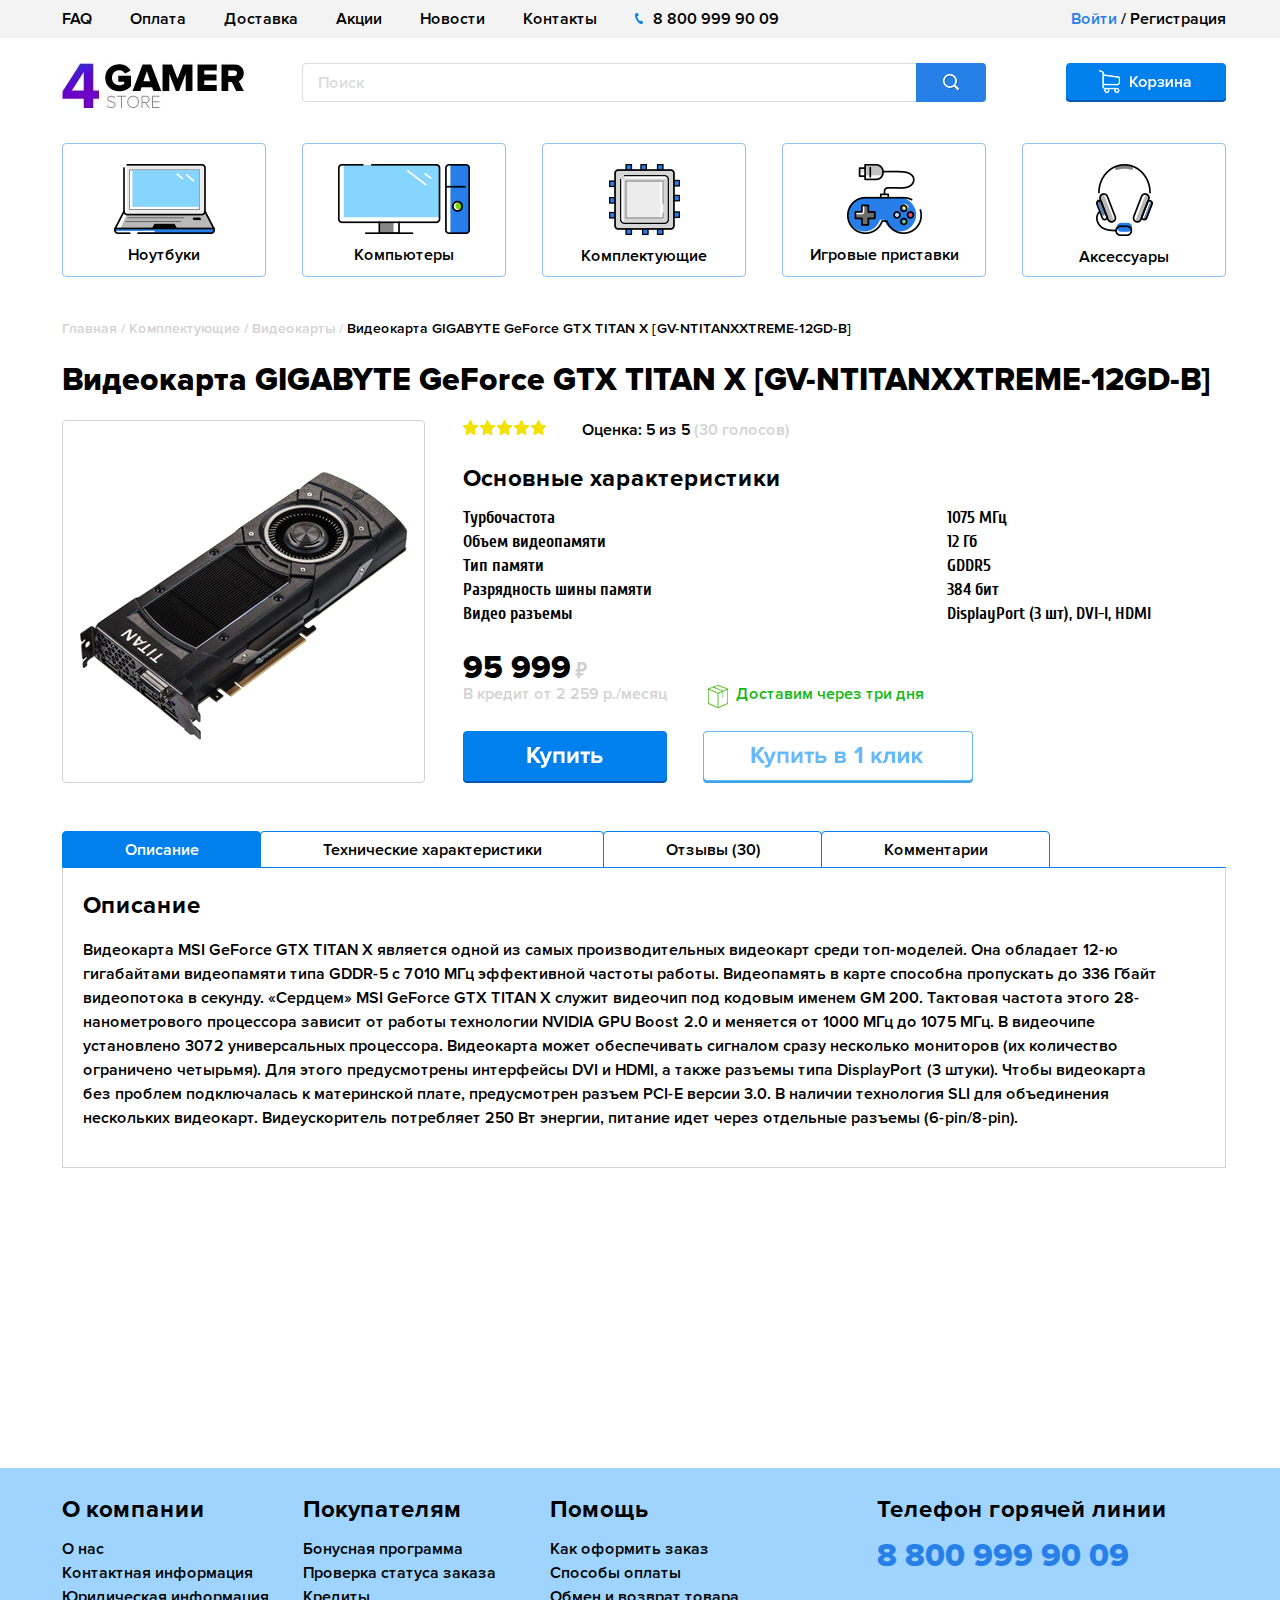
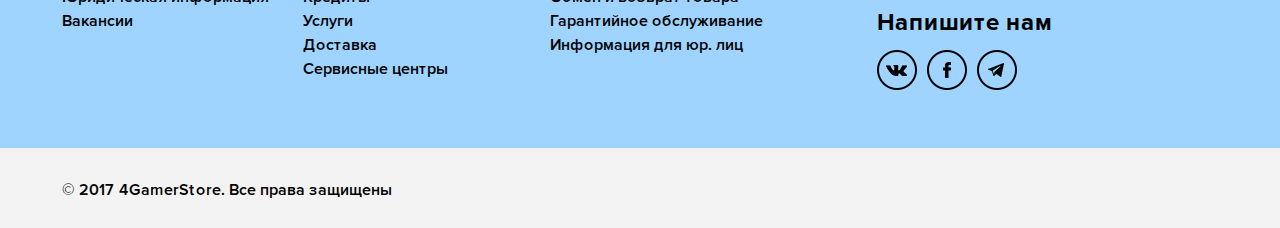
<file: card.html>
<!doctype html>
<html>
  	<head>
    	<meta charset="utf-8">
	    <title>4GamerStore</title>
	    <link rel="stylesheet" href="css/style.css">
		<link rel="stylesheet" href="css/card_style.css">
	    <link rel="stylesheet" href="css/fonts.css">
 	</head>
  	<body>
  		<nav class="clearfix">
		  	<div class="wrapper">
		  		<ul class="left">
	  				<li><a href="#">FAQ</a></li>
	  				<li><a href="#">Оплата</a></li>
	  				<li><a href="#">Доставка</a></li>
	  				<li><a href="#">Акции</a></li>
	  				<li><a href="#">Новости</a></li>
	  				<li><a href="contacts.html">Контакты</a></li>
	  				<li><img src="images/call_icon.png" class="call_icon">8 800 999 90 09</li>
	  			</ul>
			  	<ul class="right">
					<li><span class="login"><a href="#">Войти</a></span> / <a href="#">Регистрация</a></li>
				</ul>
			</div>	
		</nav>
	  	<header>
	  		<div class="wrapper">
				<div class="logo">
	  				<a href="index.html"><img src="images/logo.jpg"></a>
	  			</div>
	  			<div class="search">
	  				<input type="search" placeholder="Поиск">
	  				<button type="submit"></button>
	  			</div>
	  			<div class="basket">
	  				<a href="basket.html"></a>
	  			</div>
	  		</div>
		</header>
		<main>
			<div class="wrapper">
				<div class="catalog clearfix">
					<a href="catalog.html">
						<div class="cat_item">
							<img src="images/notebook_icon.png">
							<p>Ноутбуки</p>
						</div>
					</a>
					<a href="catalog.html">
						<div class="cat_item">
							<img src="images/pc_icon.png">
							<p>Компьютеры</p>
						</div>
					</a>
					<a href="catalog.html">
						<div class="cat_item">
							<img src="images/cp_icon.png">
							<p>Комплектующие</p>
						</div>
					</a>
					<a href="catalog.html">
						<div class="cat_item">
							<img src="images/joystic_icon.png">
							<p>Игровые приставки</p>
						</div>
					</a>
					<a href="catalog.html">
						<div class="cat_item">
							<img src="images/accessories_icon.png">
							<p>Аксессуары</p>
						</div>
					</a>
				</div>
				<ul class="crumbs">
					<li><a href="index.html">Главная /</a></li>
					<li><a href="catalog.html">Комплектующие /</a></li>
					<li><a href="list.html">Видеокарты /</a></li>
					<li>Видеокарта GIGABYTE GeForce GTX TITAN X [GV-NTITANXXTREME-12GD-B]</li>
				</ul>
				<div class="top">
					<h1>Видеокарта GIGABYTE GeForce GTX TITAN X [GV-NTITANXXTREME-12GD-B]</h1>
					<div class="left_col">
						<a href="images/titan.png"><img src="images/titan.png"></a>
					</div>
					<div class="right_col">
						<div class="score clearfix">
							<div class="rating">
								<div class="fill_rating">								
								</div>
							</div>
							<div class="mater">	
								<p>Оценка: 5 из 5 <span class="voices"> (30 голосов)</span></p>
							</div>
						</div>
						<div class="main_char clearfix">
							<h2>Основные характеристики</h2>
							<div class="set">
								<ul>
									<li>Турбочастота</li>
									<li>Объем видеопамяти</li>
									<li>Тип памяти</li>
									<li>Разрядность шины памяти</li>
									<li>Видео разъемы</li>
								</ul>
							</div>
							<div class="set_value">
								<ul>
									<li>1075 МГц</li>
									<li>12 Гб</li>
									<li>GDDR5</li>
									<li>384 бит</li>
									<li>DisplayPort (3 шт), DVI-I, HDMI</li>
								</ul>
							</div>
						</div>
						<div class="order_space clearfix">
							<div class="price">
								<div class="dur_value">
									<h1>95 999</h1>
								</div>
								<div class="dur_currency">								
								</div>
							</div>
							<div class="credit">
									<p>В кредит от 2 259 р./месяц</p>
							</div>
							<div class="ship">
								<div class="box">
									<img src="images/box.png">
								</div>
								<span class="green_text">Доставим через три дня</span>
							</div>
						</div>
						<a class="buy_button" href="#"><img src="images/card_buy_button.png"></a>
						<a class="one_click" href="#"><img src="images/buy1click_button.png"></a>
					</div>
				</div>
				<div class="tabs">
					<ul>
						<li>
							<input type="radio" name="tabs-0" checked="checked" id="tabs-0-0" />
							<label for="tabs-0-0">Описание</label>
							<div>
								<h2>Описание</h2>
								<p>Видеокарта MSI GeForce GTX TITAN X является одной из самых производительных видеокарт среди топ-моделей. Она обладает 12-ю гигабайтами видеопамяти типа GDDR-5 с 7010 МГц эффективной частоты работы. Видеопамять в карте способна пропускать до 336 Гбайт видеопотока в секунду. «Сердцем» MSI GeForce GTX TITAN X служит видеочип под кодовым именем GM 200. Тактовая частота этого 28-нанометрового процессора зависит от работы технологии NVIDIA GPU Boost 2.0 и меняется от 1000 МГц до 1075 МГц. В видеочипе установлено 3072 универсальных процессора. Видеокарта может обеспечивать сигналом сразу несколько мониторов (их количество ограничено четырьмя). Для этого предусмотрены интерфейсы DVI и HDMI, а также разъемы типа DisplayPort (3 штуки). Чтобы видеокарта без проблем подключалась к материнской плате, предусмотрен разъем PCI-E версии 3.0. В наличии технология SLI для объединения нескольких видеокарт. Видеускоритель потребляет 250 Вт энергии, питание идет через отдельные разъемы (6-pin/8-pin).
								</p>
							</div>
						</li>
						<li>
							<input type="radio" name="tabs-0" id="tabs-0-1" />
							<label for="tabs-0-1">Технические характеристики</label>
							<div>
								<table>
									<tr>
										<th colspan="2">Общие параметры</th>
									</tr>	
										<tr>
											<td>Тип</td>
											<td>видеокарта</td>
										</tr>
										<tr>
											<td>Модель</td>
											<td>GIGABYTE GeForce GTX TITAN X</td>
										</tr>
										<tr>
											<td>Партнам</td>
											<td>[GV-NTITANXXTREME-12GD-B]</td>
										</tr>
										<tr>
											<td>Цвет</td>
											<td>черный</td>
										</tr>
									<tr>
										<th colspan="2">Основные параметры</th>
									</tr>
										<tr>
											<td>Производитель графического процессора</td>
											<td>NVIDIA</td>
										</tr>
										<tr>
											<td>Линейка графических процессоров</td>
											<td>GeForce</td>
										</tr>
										<tr>
											<td>Графический процессор</td>
											<td>GeForce GTX TITAN X</td>
										</tr>
										<tr>
											<td>Поддержка стандартов</td>
											<td>DirectX 12, OpenGL 4.5</td>
										</tr>
									<tr>
										<th colspan="2">Спецификации видеопроцессора</th>
									</tr>
										<tr>
											<td>Количество видеочипов</td>
											<td>1</td>
										</tr>
										<tr>
											<td>Технологический процесс</td>
											<td>28 нм</td>
										</tr>
										<tr>
											<td>Минимальная частота работы видеочипа</td>
											<td>1165 МГц</td>
										</tr>
										<tr>
											<td>Турбочастота</td>
											<td>1291 МГц</td>
										</tr>
										<tr>
											<td>Количество универсальных процессоров</td>
											<td>3072</td>
										</tr>
										<tr>
											<td>Число текстурных блоков</td>
											<td>192</td>
										</tr>
										<tr>
											<td>Число блоков растеризации</td>
											<td>96</td>
										</tr>
										<tr>
											<td>Версия шейдеров</td>
											<td>5.0</td>
										</tr>
									<tr>
										<th colspan="2">Спецификации видеопамяти</th>
									</tr>	
										<tr>
											<td>Объем видеопамяти</td>
											<td>12 ГБ</td>
										</tr>
										<tr>
											<td>Тип памяти</td>
											<td>GDDR5</td>
										</tr>
										<tr>
											<td>Эффективная частота памяти (МГц)</td>
											<td>7000 МГц</td>
										</tr>
										<tr>
											<td>Разрядность шины памяти</td>
											<td>384 бит</td>
										</tr>
										<tr>
											<td>Максимальная пропускная способность памяти</td>
											<td>336 Гбайт/сек</td>
										</tr>
										<th colspan="2">Подключение</th>
										<tr>
											<td>Интерфейс подключения</td>
											<td>PCI-E</td>
										</tr>
										<tr>
											<td>Версия PCI Express</td>
											<td>3.0</td>
										</tr>
										<tr>
											<td>Поддержка мультипроцессорной конфигурации</td>
											<td>SLI</td>
										</tr>
									<tr>
										<th colspan="2">Вывод изображения</th>
									</tr>	
										<tr>
											<td>Количество подключаемых одновременно мониторов</td>
											<td>4</td>
										</tr>
										<tr>
											<td>Видео разъемы</td>
											<td>DisplayPort (3 шт), DVI-I, HDMI</td>
										</tr>
										<tr>
											<td>Максимальное разрешение</td>
											<td>4096x2160</td>
										</tr>
									<tr>
										<th colspan="2">Питание</th>
									</tr>	
										<tr>
											<td>Необходимость дополнительного питания</td>
											<td>есть</td>
										</tr>
										<tr>
											<td>Разъемы дополнительного питания</td>
											<td>8-pin x2</td>
										</tr>
										<tr>
											<td>Максимальное энергопотребление</td>
											<td>250 В</td>
										</tr>
										<tr>
											<td>Рекомендуемый блок питания</td>
											<td>600 Вт</td>
										</tr>
								</table>
							</div>
						</li>
						<li>
							<input type="radio" name="tabs-0" id="tabs-0-2" />
							<label for="tabs-0-2">Отзывы (30)</label>
							<div>
								<h2>Отзывы</h2>
								<p>Если оценивать по производительности одиночного GPU, то альтернатив у GeForce GTX Titan X нет (GeForce GTX Titan X на 25-30% процентов быстрее GeForce GTX 980), но если Вы относитесь к приверженцам систем multi-GPU, то альтернативой можно назвать SLI из пары GTX 980 или Radeon R9 295X2. С другой стороны, именно вычислительной, математической работы в современных играх вдруг стало мало, а основная нагрузка идет за счет текстур высокого разрешения. По этой причине пострадали неплохие графические ускорители (GeForce GTX 970, GTX 980, Radeon R9 290X), которые могли бы обеспечить приемлемый уровень быстродействия в высоких разрешениях. Но тенденции таковы, что теперь все чаще необходим большой объем памяти. Вот вам и 2015 год, вместо продвинутых моделей получаем игры с тяжелыми текстурами и постобработкой.
								</p>
							</div>
						</li>
						<li>
							<input type="radio" name="tabs-0" id="tabs-0-3" />
							<label for="tabs-0-3">Комментарии</label>
							<div>
								<h2>Комментарии</h2>
								<p>Харощий видэокарта</p>
							</div>
						</li>
						<li>
							<input type="radio" name="tabs-0" id="tabs-0-4" disabled="disabled" />
							<label for="tabs-0-4" >Обзоры</label>
							<div>
								<h2>Обзоры</h2>
								<p></p>
							</div>
						</li>
					</ul>
				</div>
			</div>
		</main>
		<footer>
			<div class="blue_bottom">
				<div class="wrapper">
					<div class="about">	
						<h2>О компании</h2>
						<ul class="">
							<li><a href="contacts.html">О нас</a></li>
							<li><a href="#">Контактная информация</a></li>
							<li><a href="#">Юридическая информация</a></li>
							<li><a href="#">Вакансии</a></li>
						</ul>
					</div>	
					<div class="customer">	
						<h2>Покупателям</h2>
						<ul class="">
							<li><a href="#">Бонусная программа</a></li>
							<li><a href="#">Проверка статуса заказа</a></li>
							<li><a href="#">Кредиты</a></li>
							<li><a href="#">Услуги</a></li>
							<li><a href="#">Доставка</a></li>
							<li><a href="#">Сервисные центры</a></li>
						</ul>
					</div>
					<div class="help">
						<h2>Помощь</h2>
						<ul class="">
							<li><a href="#">Как оформить заказ</a></li>
							<li><a href="#">Способы оплаты</a></li>
							<li><a href="#">Обмен и возврат товара</a></li>
							<li><a href="#">Гарантийное обслуживание</a></li>
							<li><a href="#">Информация для юр. лиц</a></li>
						</ul>
					</div>
					<div class="connect">
						<div class="hot_line">
							<h2>Телефон горячей линии</h2>
							<p>8 800 999 90 09</p>
						</div>
						<div class="email">
							<h2>Напишите нам</h2>
							<div class="social">
								<a href="#"><img src="images/vk_icon.png"></a>
								<a href="#"><img src="images/fb_icon.png"></a>
								<a href="#"><img src="images/telegram_icon.png"></a>
							</div>
						</div>
					</div>
				</div>
			</div>
			<div class="grey_bottom">
				<div class="wrapper">
					<div class="rights">&copy; 2017 4GamerStore. Все права защищены
					</div>
				</div>
			</div>
		</footer>
	</body>
</html>
</file>
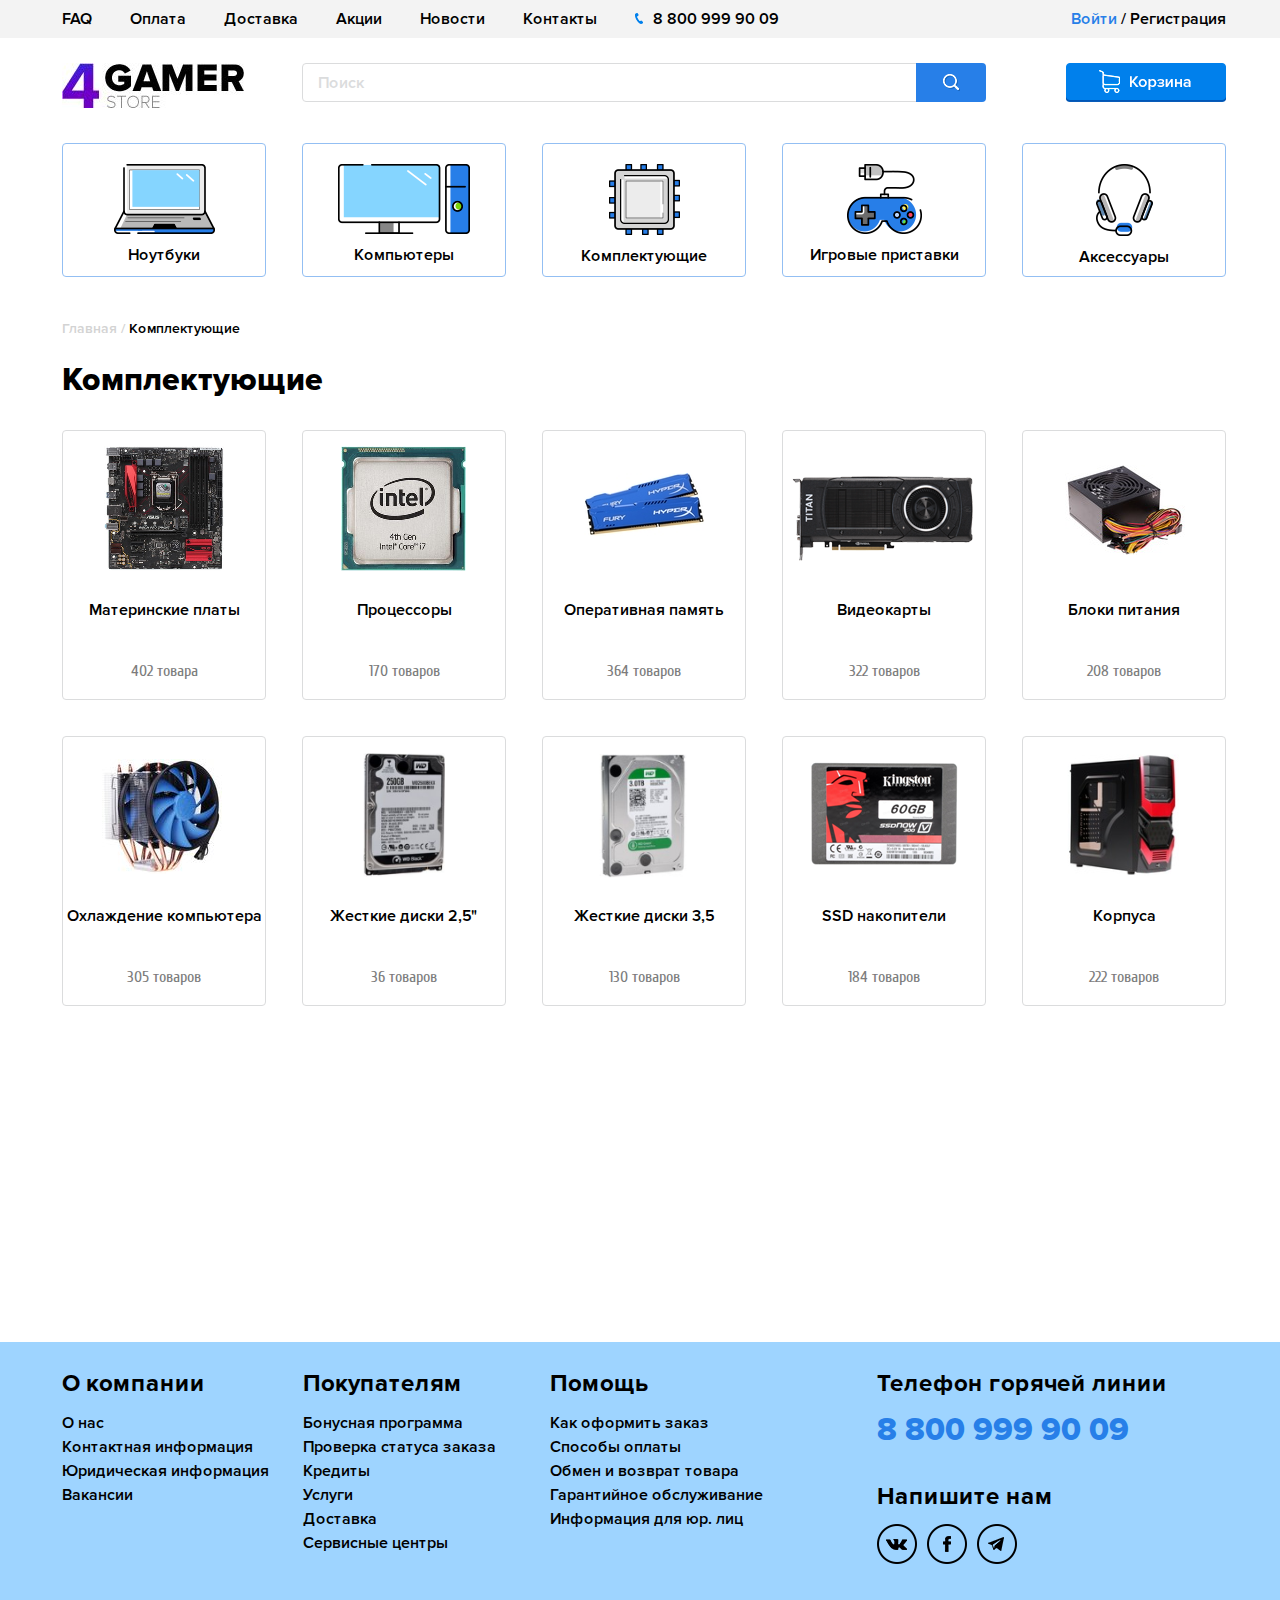
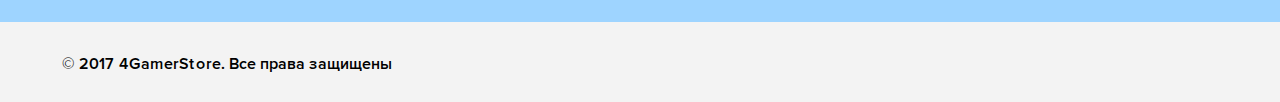
<file: catalog.html>
<!doctype html>
<html>
  	<head>
    	<meta charset="utf-8">
		<title>4GamerStore</title>
		<link rel="stylesheet" href="css/style.css">
		<link rel="stylesheet" href="css/catalog_style.css">
		<link rel="stylesheet" href="css/fonts.css">
 	</head>
  	<body>
		<nav class="clearfix">
		  	<div class="wrapper">
		  		<ul class="left">
	  				<li><a href="#">FAQ</a></li>
	  				<li><a href="#">Оплата</a></li>
	  				<li><a href="#">Доставка</a></li>
	  				<li><a href="#">Акции</a></li>
	  				<li><a href="#">Новости</a></li>
	  				<li><a href="contacts.html">Контакты</a></li>
	  				<li><img src="images/call_icon.png" class="call_icon">8 800 999 90 09</li>
	  			</ul>
			  	<ul class="right">
					<li><span class="login"><a href="#">Войти</a></span> / <a href="#">Регистрация</a></li>
				</ul>
			</div>	
		</nav>
	  	<header>
	  		<div class="wrapper">
				<div class="logo">
	  				<a href="index.html"><img src="images/logo.jpg"></a>
	  			</div>
	  			<div class="search">
	  				<input type="search" placeholder="Поиск">
	  				<button type="submit"></button>
	  			</div>
	  			<div class="basket">
	  				<a href="basket.html"></a>
	  			</div>
	  		</div>
		</header>
		<main>
			<div class="wrapper">
				<div class="catalog clearfix">
					<a href="catalog.html">
						<div class="cat_item">
							<img src="images/notebook_icon.png">
							<p>Ноутбуки</p>
						</div>
					</a>
					<a href="catalog.html">
						<div class="cat_item">
							<img src="images/pc_icon.png">
							<p>Компьютеры</p>
						</div>
					</a>
					<a href="catalog.html">
						<div class="cat_item">
							<img src="images/cp_icon.png">
							<p>Комплектующие</p>
						</div>
					</a>
					<a href="catalog.html">
						<div class="cat_item">
							<img src="images/joystic_icon.png">
							<p>Игровые приставки</p>
						</div>
					</a>
					<a href="catalog.html">
						<div class="cat_item">
							<img src="images/accessories_icon.png">
							<p>Аксессуары</p>
						</div>
					</a>
				</div>
				<ul class="crumbs">
					<li><a href="index.html">Главная /</a></li>
					<li> Комплектующие</li>
				</ul>
				<div class="types clearfix">
					<h1>Комплектующие</h1>
					<a href="list.html" class="type">
						<div class="product">
							<img src="images/motherboard.png">
						</div>
						<div class="name">
							<p>Материнские платы</p>
						</div>
						<div class="quantity">
							<p>402 товара</p>
						</div>
					</a>
					<a href="list.html" class="type">
						<div class="product">
							<img src="images/processor.png">
						</div>
						<div class="name">
							<p>Процессоры</p>
						</div>
						<div class="quantity">
							<p>170 товаров</p>
						</div>
					</a>
					<a href="list.html" class="type">
						<div class="product">
							<img src="images/dimm.png">
						</div>
						<div class="name">
							<p>Оперативная память</p>
						</div>
						<div class="quantity">
							<p>364 товаров</p>
						</div>
					</a>
					<a href="list.html" class="type">
						<div class="product">
							<img src="images/pic_5.png">
						</div>
						<div class="name">
							<p>Видеокарты</p>
						</div>
						<div class="quantity">
							<p>322 товаров</p>
						</div>
					</a>
					<a href="list.html" class="type">
						<div class="product">
							<img src="images/power.png">
						</div>
						<div class="name">
							<p>Блоки питания</p>
						</div>
						<div class="quantity">
							<p>208 товаров</p>
						</div>
					</a>
					<a href="list.html" class="type">
						<div class="product">
							<img src="images/cooler.png">
						</div>
						<div class="name">
							<p>Охлаждение компьютера</p>
						</div>
						<div class="quantity">
							<p>305 товаров</p>
						</div>
					</a>
					<a href="list.html" class="type">
						<div class="product">
							<img src="images/2.5.png">
						</div>
						<div class="name">
							<p>Жесткие диски 2,5"</p>
						</div>
						<div class="quantity">
							<p>36 товаров</p>
						</div>
					</a>
					<a href="list.html" class="type">
						<div class="product">
							<img src="images/3.5.png">
						</div>
						<div class="name">
							<p>Жесткие диски 3,5</p>
						</div>
						<div class="quantity">
							<p>130 товаров</p>
						</div>
					</a>
					<a href="list.html" class="type">
						<div class="product">
							<img src="images/ssd.png">
						</div>
						<div class="name">
							<p>SSD накопители</p>
						</div>
						<div class="quantity">
							<p>184 товаров</p>
						</div>
					</a>
					<a href="list.html" class="type">
						<div class="product">
							<img src="images/block.png">
						</div>
						<div class="name">
							<p>Корпуса</p>
						</div>
						<div class="quantity">
							<p>222 товаров</p>
						</div>
					</a>									
				</div>						
			</div>	
		</main>
		<footer>
			<div class="blue_bottom">
				<div class="wrapper">
					<div class="about">	
						<h2>О компании</h2>
						<ul class="">
							<li><a href="contacts.html">О нас</a></li>
							<li><a href="#">Контактная информация</a></li>
							<li><a href="#">Юридическая информация</a></li>
							<li><a href="#">Вакансии</a></li>
						</ul>
					</div>	
					<div class="customer">	
						<h2>Покупателям</h2>
						<ul class="">
							<li><a href="#">Бонусная программа</a></li>
							<li><a href="#">Проверка статуса заказа</a></li>
							<li><a href="#">Кредиты</a></li>
							<li><a href="#">Услуги</a></li>
							<li><a href="#">Доставка</a></li>
							<li><a href="#">Сервисные центры</a></li>
						</ul>
					</div>
					<div class="help">
						<h2>Помощь</h2>
						<ul class="">
							<li><a href="#">Как оформить заказ</a></li>
							<li><a href="#">Способы оплаты</a></li>
							<li><a href="#">Обмен и возврат товара</a></li>
							<li><a href="#">Гарантийное обслуживание</a></li>
							<li><a href="#">Информация для юр. лиц</a></li>
						</ul>
					</div>
					<div class="connect">
						<div class="hot_line">
							<h2>Телефон горячей линии</h2>
							<p>8 800 999 90 09</p>
						</div>
						<div class="email">
							<h2>Напишите нам</h2>
							<div class="social">
								<a href="#"><img src="images/vk_icon.png"></a>
								<a href="#"><img src="images/fb_icon.png"></a>
								<a href="#"><img src="images/telegram_icon.png"></a>
							</div>
						</div>
					</div>
				</div>
			</div>
			<div class="grey_bottom">
				<div class="wrapper">
					<div class="rights">&copy; 2017 4GamerStore. Все права защищены
					</div>
				</div>
			</div>
		</footer>
	</body>
</html>
</file>
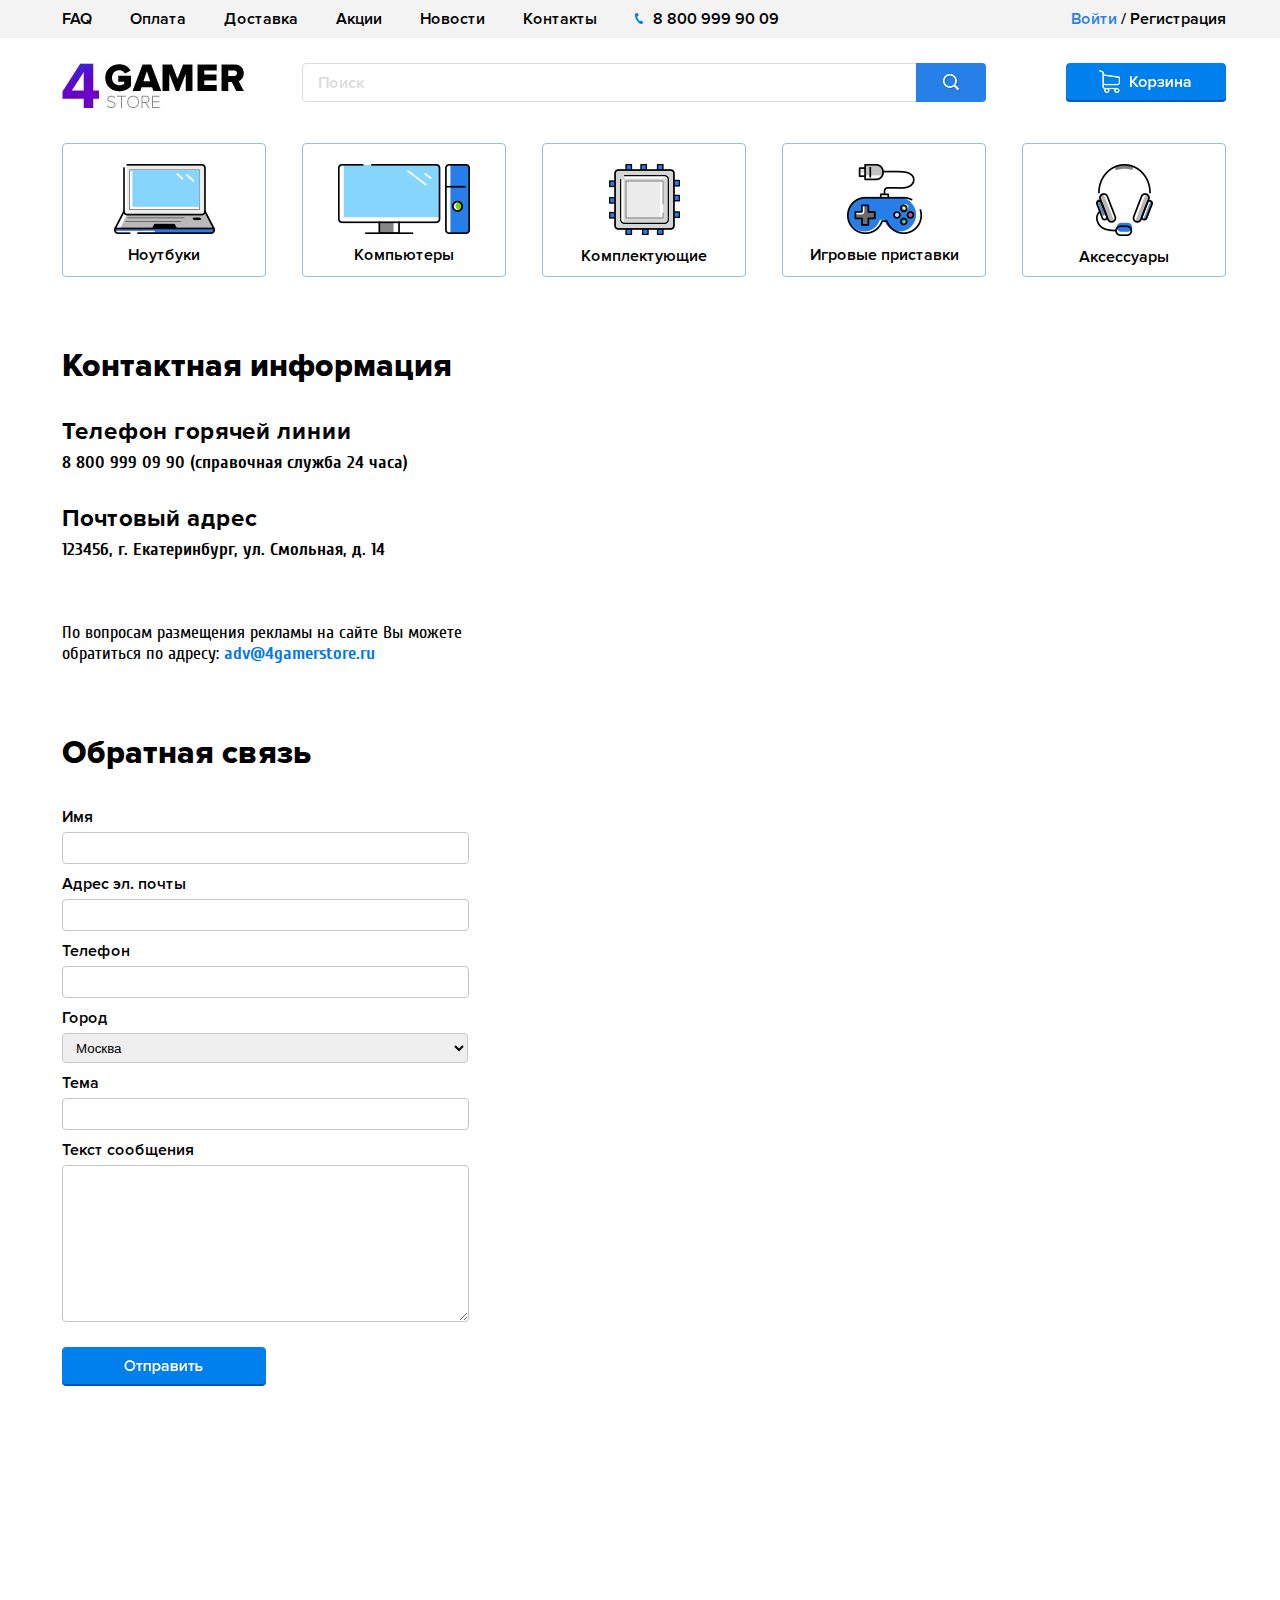
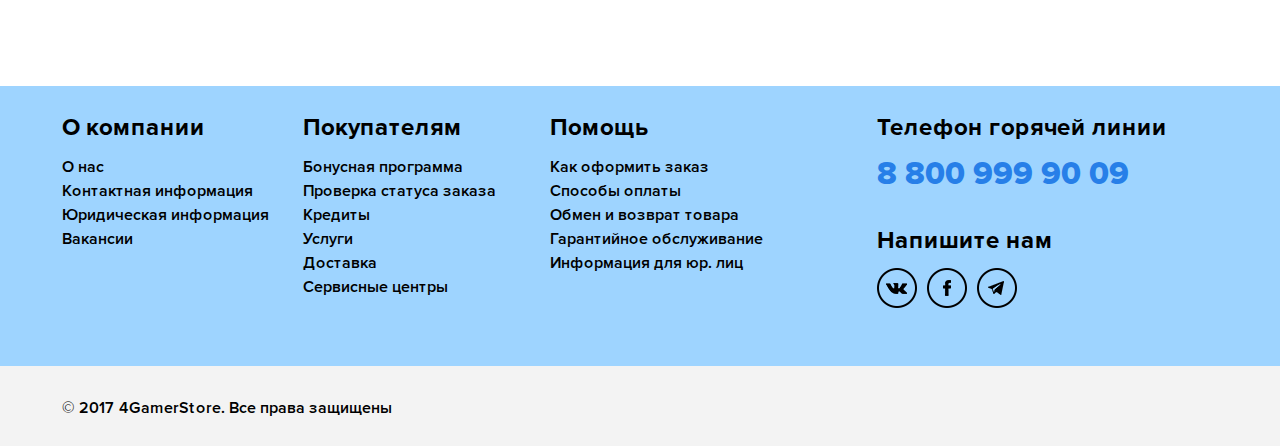
<file: contacts.html>
<!doctype html>
<html>
  	<head>
    	<meta charset="utf-8">
	    <title>4GamerStore</title>
	    <link rel="stylesheet" href="css/style.css">
		<link rel="stylesheet" href="css/contacts_style.css">
	    <link rel="stylesheet" href="css/fonts.css">
 	</head>
  	<body>
  		<nav class="clearfix">
		  	<div class="wrapper">
		  		<ul class="left">
	  				<li><a href="#">FAQ</a></li>
	  				<li><a href="#">Оплата</a></li>
	  				<li><a href="#">Доставка</a></li>
	  				<li><a href="#">Акции</a></li>
	  				<li><a href="#">Новости</a></li>
	  				<li><a href="#">Контакты</a></li>
	  				<li><img src="images/call_icon.png" class="call_icon">8 800 999 90 09</li>
	  			</ul>
			  	<ul class="right">
					<li><span class="login"><a href="#">Войти</a></span> / <a href="#">Регистрация</a></li>
				</ul>
			</div>	
		</nav>
	  	<header>
	  		<div class="wrapper">
				<div class="logo">
	  				<a href="index.html"><img src="images/logo.jpg"></a>
	  			</div>
	  			<div class="search">
	  				<input type="search" placeholder="Поиск">
	  				<button type="submit"></button>
	  			</div>
	  			<div class="basket">
	  				<a href="basket.html"></a>
	  			</div>
	  		</div>
		</header>
		<main>
			<div class="wrapper">
				<div class="catalog clearfix">
					<a href="catalog.html">
						<div class="cat_item">
							<img src="images/notebook_icon.png">
							<p>Ноутбуки</p>
						</div>
					</a>
					<a href="catalog.html">
						<div class="cat_item">
							<img src="images/pc_icon.png">
							<p>Компьютеры</p>
						</div>
					</a>
					<a href="catalog.html">
						<div class="cat_item">
							<img src="images/cp_icon.png">
							<p>Комплектующие</p>
						</div>
					</a>
					<a href="catalog.html">
						<div class="cat_item">
							<img src="images/joystic_icon.png">
							<p>Игровые приставки</p>
						</div>
					</a>
					<a href="catalog.html">
						<div class="cat_item">
							<img src="images/accessories_icon.png">
							<p>Аксессуары</p>
						</div>
					</a>
				</div>
				<div class="info clearfix">
					<h1>Контактная информация</h1>
					<div class="address">
						<div class="telephone">
							<h2>Телефон горячей линии</h2>
							<p>8 800 999 09 90 (справочная служба 24 часа)</p>
						</div>
						<div class="email">
							<h2>Почтовый адрес</h2>
							<p>123456, г. Екатеринбург, ул. Смольная, д. 14</p>
						</div>
						<div class="adv">
							<p>По вопросам размещения рекламы на сайте Вы можете<br>
							обратиться по адресу: <span>adv@4gamerstore.ru</span></p>
						</div>
					</div>
					<div class="map">
						<iframe src="https://api-maps.yandex.ru/frame/v1/-/CZhnZO6l" width="682" height="240" frameborder="0"></iframe>
					</div>
				</div>
				<div class="connect">
					<h1>Обратная связь</h1>
					<form action="" method="post" name="connect">
						<label for="name">Имя</label>
							<input type="text" id="name" name="name" required>
						<label for="email">Адрес эл. почты</label>
							<input type="text" id="email" name="email" required>
						<label for="phone">Телефон</label>
							<input type="text" id="phone">
						<label for="city">Город</label>
							<select id="city">
								<option>Москва</option>
								<option>Санкт-Петербур</option>
								<option>Казань</option>
								<option>Саратов</option>
								<option>Самара</option>
								<option>Краснодар></option>
								<option>Пермь</option>
								<option>Екатеринбург</option>
								<option>Челябинск</option>
								<option>Красноярск</option>
							</select>
						<label for="topic">Тема</label>
							<input type="text" id="topic">
						<label for="text">Текст сообщения</label>
							<textarea rows="10" id="text"></textarea>
						<input type="submit" id="value" value="">
					</form>
				</div>
			</div>	
		</main>
		<footer>
			<div class="blue_bottom">
				<div class="wrapper">
					<div class="about">	
						<h2>О компании</h2>
						<ul class="">
							<li><a href="#">О нас</a></li>
							<li><a href="#">Контактная информация</a></li>
							<li><a href="#">Юридическая информация</a></li>
							<li><a href="#">Вакансии</a></li>
						</ul>
					</div>	
					<div class="customer">	
						<h2>Покупателям</h2>
						<ul class="">
							<li><a href="#">Бонусная программа</a></li>
							<li><a href="#">Проверка статуса заказа</a></li>
							<li><a href="#">Кредиты</a></li>
							<li><a href="#">Услуги</a></li>
							<li><a href="#">Доставка</a></li>
							<li><a href="#">Сервисные центры</a></li>
						</ul>
					</div>
					<div class="help">
						<h2>Помощь</h2>
						<ul class="">
							<li><a href="#">Как оформить заказ</a></li>
							<li><a href="#">Способы оплаты</a></li>
							<li><a href="#">Обмен и возврат товара</a></li>
							<li><a href="#">Гарантийное обслуживание</a></li>
							<li><a href="#">Информация для юр. лиц</a></li>
						</ul>
					</div>
					<div class="connect">
						<div class="hot_line">
							<h2>Телефон горячей линии</h2>
							<p>8 800 999 90 09</p>
						</div>
						<div class="email">
							<h2>Напишите нам</h2>
							<div class="social">
								<a href="#"><img src="images/vk_icon.png"></a>
								<a href="#"><img src="images/fb_icon.png"></a>
								<a href="#"><img src="images/telegram_icon.png"></a>
							</div>
						</div>
					</div>
				</div>
			</div>
			<div class="grey_bottom">
				<div class="wrapper">
					<div class="rights">&copy; 2017 4GamerStore. Все права защищены
					</div>
				</div>
			</div>
		</footer>
	</body>
</html>
</file>
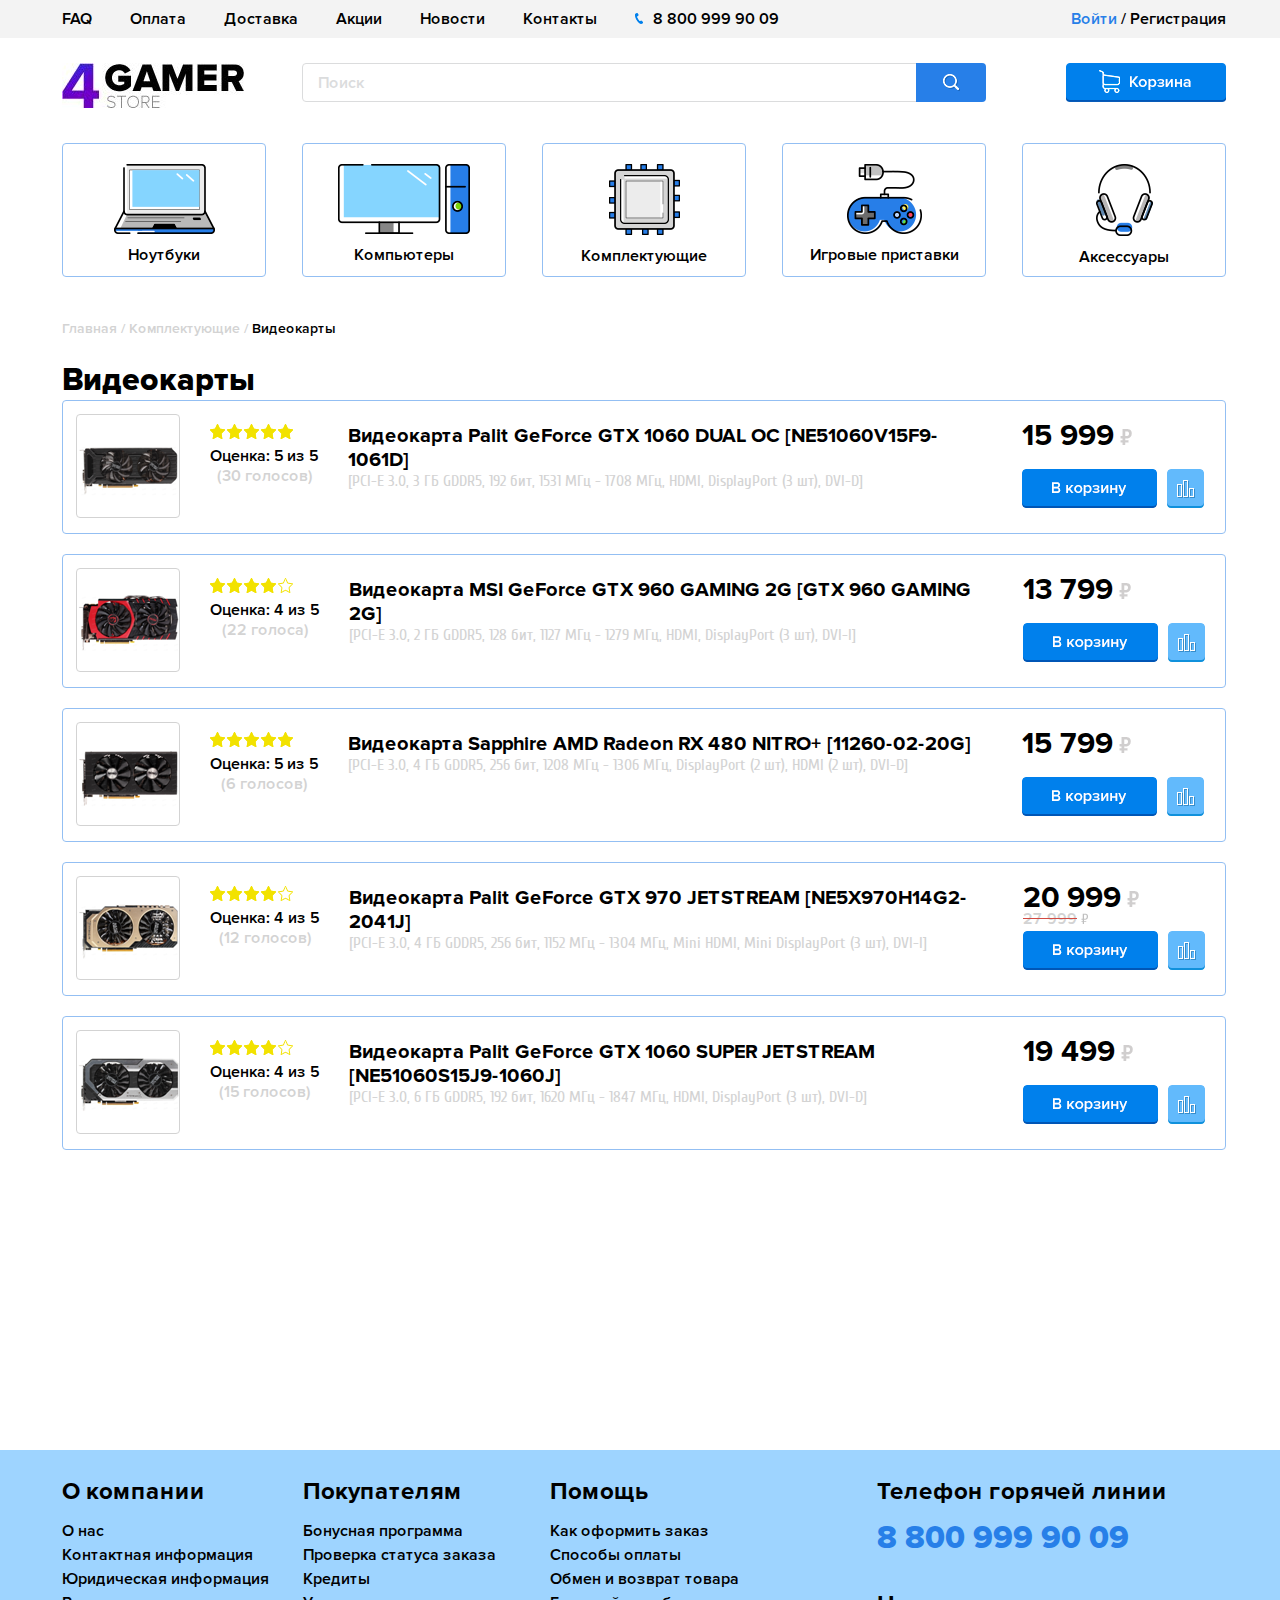
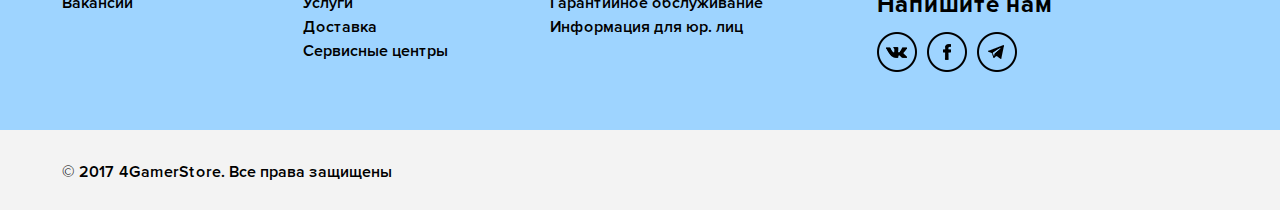
<file: list.html>
<!doctype html>
<html>
  	<head>
    	<meta charset="utf-8">
	    <title>4GamerStore</title>
	    <link rel="stylesheet" href="css/style.css">
		<link rel="stylesheet" href="css/list_style.css">
	    <link rel="stylesheet" href="css/fonts.css">
 	</head>
  	<body>
  		<nav class="clearfix">
		  	<div class="wrapper">
		  		<ul class="left">
	  				<li><a href="#">FAQ</a></li>
	  				<li><a href="#">Оплата</a></li>
	  				<li><a href="#">Доставка</a></li>
	  				<li><a href="#">Акции</a></li>
	  				<li><a href="#">Новости</a></li>
	  				<li><a href="contacts.html">Контакты</a></li>
	  				<li><img src="images/call_icon.png" class="call_icon">8 800 999 90 09</li>
	  			</ul>
			  	<ul class="right">
					<li><span class="login"><a href="#">Войти</a></span> / <a href="#">Регистрация</a></li>
				</ul>
			</div>	
		</nav>
	  	<header>
	  		<div class="wrapper">
				<div class="logo">
	  				<a href="index.html"><img src="images/logo.jpg"></a>
	  			</div>
	  			<div class="search">
	  				<input type="search" placeholder="Поиск">
	  				<button type="submit"></button>
	  			</div>
	  			<div class="basket">
	  				<a href="basket.html"></a>
	  			</div>
	  		</div>
		</header>
		<main>
			<div class="wrapper">
				<div class="catalog clearfix">
					<a href="catalog.html">
						<div class="cat_item">
							<img src="images/notebook_icon.png">
							<p>Ноутбуки</p>
						</div>
					</a>
					<a href="catalog.html">
						<div class="cat_item">
							<img src="images/pc_icon.png">
							<p>Компьютеры</p>
						</div>
					</a>
					<a href="catalog.html">
						<div class="cat_item">
							<img src="images/cp_icon.png">
							<p>Комплектующие</p>
						</div>
					</a>
					<a href="catalog.html">
						<div class="cat_item">
							<img src="images/joystic_icon.png">
							<p>Игровые приставки</p>
						</div>
					</a>
					<a href="catalog.html">
						<div class="cat_item">
							<img src="images/accessories_icon.png">
							<p>Аксессуары</p>
						</div>
					</a>
				</div>
				<ul class="crumbs">
					<li><a href="index.html">Главная /</a></li>
					<li><a href="catalog.html">Комплектующие /</a></li>
					<li>Видеокарты</li>
				</ul>
				<div class="list">
					<h1>Видеокарты</h1>
					<div class="product">
						<div class="image">
							<a href="card.html"><img src="images/gpu_0.png"></a>
						</div>
						<div class="info">
							<div class="score">
								<div class="rating">
									<div class="fill_rating">								
									</div>
								</div>
								<div class="mater">	
									<p>Оценка: 5 из 5</p>
									<span class="voices"> (30 голосов)</span>
								</div>
							</div>
							<div class="caption">
								<a href="card.html">Видеокарта Palit GeForce GTX 1060 DUAL OC [NE51060V15F9-1061D]</a>
								<p>[PCI-E 3.0, 3 ГБ GDDR5, 192 бит, 1531 МГц - 1708 МГц, HDMI, DisplayPort (3 шт), DVI-D]</p>
							</div>
							<div class="price_buttons">
								<div class="price">
									<div class="previous font_h3"></div>
									<div class="during font_h2">
										<div class="dur_value">15 999</div>
										<div class="dur_currency"></div>
									</div>
								</div>	
								<div class="buttons">
									<a href="#" class="in_basket"></a>
									<a href="#" class="compare"></a>
								</div>
							</div>
						</div>		
					</div>
					<div class="product">
						<div class="image">
							<a href="card.html"><img src="images/gpu_1.png"></a>
						</div>
						<div class="info">
							<div class="score">
								<div class="rating">
									<div class="fill_rating star_4">
									</div>
								</div>
								<div class="mater">	
									<p>Оценка: 4 из 5</p>
									<span class="voices"> (22 голоса)</span>
								</div>
							</div>
							<div class="caption">
								<a href="card.html">Видеокарта MSI GeForce GTX 960 GAMING 2G [GTX 960 GAMING 2G]</a>
								<p>[PCI-E 3.0, 2 ГБ GDDR5, 128 бит, 1127 МГц - 1279 МГц, HDMI, DisplayPort (3 шт), DVI-I]</p>
							</div>
							<div class="price_buttons">
								<div class="price">
									<div class="previous font_h3"></div>
									<div class="during font_h2">
										<div class="dur_value">13 799</div>
										<div class="dur_currency"></div>
									</div>
								</div>	
								<div class="buttons">
									<a href="#" class="in_basket"></a>
									<a href="#" class="compare"></a>
								</div>
							</div>
						</div>		
					</div>
					<div class="product">
						<div class="image">
							<a href="card.html"><img src="images/gpu_2.png"></a>
						</div>
						<div class="info">
							<div class="score">
								<div class="rating">
									<div class="fill_rating">								
									</div>
								</div>
								<div class="mater">	
									<p>Оценка: 5 из 5</p>
									<span class="voices"> (6 голосов)</span>
								</div>
							</div>
							<div class="caption">
								<a href="card.html">Видеокарта Sapphire AMD Radeon RX 480 NITRO+ [11260-02-20G]</a>
								<p>[PCI-E 3.0, 4 ГБ GDDR5, 256 бит, 1208 МГц - 1306 МГц, DisplayPort (2 шт), HDMI (2 шт), DVI-D]</p>
							</div>
							<div class="price_buttons">
								<div class="price">
									<div class="previous font_h3"></div>
									<div class="during font_h2">
										<div class="dur_value">15 799</div>
										<div class="dur_currency"></div>
									</div>
								</div>	
								<div class="buttons">
									<a href="#" class="in_basket"></a>
									<a href="#" class="compare"></a>
								</div>
							</div>
						</div>		
					</div>
					<div class="product">
						<div class="image">
							<a href="card.html"><img src="images/gpu_3.png"></a>
						</div>
						<div class="info">
							<div class="score">
								<div class="rating">
									<div class="fill_rating star_4">								
									</div>
								</div>
								<div class="mater">	
									<p>Оценка: 4 из 5</p>
									<span class="voices"> (12 голосов)</span>
								</div>
							</div>
							<div class="caption">
								<a href="card.html">Видеокарта Palit GeForce GTX 970 JETSTREAM [NE5X970H14G2-2041J]</a>
								<p>[PCI-E 3.0, 4 ГБ GDDR5, 256 бит, 1152 МГц - 1304 МГц, Mini HDMI, Mini DisplayPort (3 шт), DVI-I]</p>
							</div>
							<div class="price_buttons">
								<div class="price">
									<div class="during font_h2">
										<div class="dur_value">20 999</div>
										<div class="dur_currency"></div>
									</div>
									<div class="previous font_h3">
										<div class="prev_value">
											<div class="number">27 999</div>
										</div>
										<div class="prev_currency"></div>
									</div>
								</div>	
								<div class="buttons">
									<a href="#" class="in_basket"></a>
									<a href="#" class="compare"></a>
								</div>
							</div>
						</div>
					</div>		
					<div class="product">
						<div class="image">
							<a href="card.html"><img src="images/gpu_4.png"></a>
						</div>
						<div class="info">
							<div class="score">
								<div class="rating">
									<div class="fill_rating star_4">								
									</div>
								</div>
								<div class="mater">	
									<p>Оценка: 4 из 5</p>
									<span class="voices"> (15 голосов)</span>
								</div>
							</div>
							<div class="caption">
								<a href="card.html">Видеокарта Palit GeForce GTX 1060 SUPER JETSTREAM [NE51060S15J9-1060J]</a>
								<p>[PCI-E 3.0, 6 ГБ GDDR5, 192 бит, 1620 МГц - 1847 МГц, HDMI, DisplayPort (3 шт), DVI-D]</p>
							</div>
							<div class="price_buttons">
								<div class="price">
									<div class="previous font_h3"></div>
									<div class="during font_h2">
										<div class="dur_value">19 499</div>
										<div class="dur_currency"></div>
									</div>
								</div>	
								<div class="buttons">
									<a href="#" class="in_basket"></a>
									<a href="#" class="compare"></a>
								</div>
							</div>
						</div>		
					</div>																			
				</div>
			<div class="wrapper">	
		</main>
		<footer>
			<div class="blue_bottom">
				<div class="wrapper">
					<div class="about">	
						<h2>О компании</h2>
						<ul class="">
							<li><a href="contacts.html">О нас</a></li>
							<li><a href="#">Контактная информация</a></li>
							<li><a href="#">Юридическая информация</a></li>
							<li><a href="#">Вакансии</a></li>
						</ul>
					</div>	
					<div class="customer">	
						<h2>Покупателям</h2>
						<ul class="">
							<li><a href="#">Бонусная программа</a></li>
							<li><a href="#">Проверка статуса заказа</a></li>
							<li><a href="#">Кредиты</a></li>
							<li><a href="#">Услуги</a></li>
							<li><a href="#">Доставка</a></li>
							<li><a href="#">Сервисные центры</a></li>
						</ul>
					</div>
					<div class="help">
						<h2>Помощь</h2>
						<ul class="">
							<li><a href="#">Как оформить заказ</a></li>
							<li><a href="#">Способы оплаты</a></li>
							<li><a href="#">Обмен и возврат товара</a></li>
							<li><a href="#">Гарантийное обслуживание</a></li>
							<li><a href="#">Информация для юр. лиц</a></li>
						</ul>
					</div>
					<div class="connect">
						<div class="hot_line">
							<h2>Телефон горячей линии</h2>
							<p>8 800 999 90 09</p>
						</div>
						<div class="email">
							<h2>Напишите нам</h2>
							<div class="social">
								<a href="#"><img src="images/vk_icon.png"></a>
								<a href="#"><img src="images/fb_icon.png"></a>
								<a href="#"><img src="images/telegram_icon.png"></a>
							</div>
						</div>
					</div>
				</div>
			</div>
			<div class="grey_bottom">
				<div class="wrapper">
					<div class="rights">&copy; 2017 4GamerStore. Все права защищены
					</div>
				</div>
			</div>
		</footer>
	</body>
</html>
</file>
<file: css/style.css>
main {
	min-height: calc(100vh - 360px);
	margin-bottom: 300px; 
}	

* {
	margin: 0;
	padding: 0;
}

a {
	text-decoration: none;
	color: black;
}

li {
	list-style: none;
}

h1 {
	font-family: 'Proxima Extra';
	font-size: 32px;
}

h2, .font_h2 {
	font-family: 'Proxima Bold';
	font-size: 24px;
	line-height: 24px;
}

h3, .font_h3 {
	font-family: 'Proxima Nova Lt';
	font-size: 16px;
}

.clearfix:after {
	content: "";
	display: block;
	clear: both;
}

/* оформление */

nav {
	background-color: #f3f3f3;
	position: absolute;
	top: 0;
	left: 0;
	min-width: 100%;
	height: 38px;
	font-size: 16px;
	font-family: 'Proxima Nova Lt';
}

.wrapper {
	width: 1164px;
	margin: 0 auto;
	padding-left: 62px;
	padding-right: 62px;
}

.wrapper .left {
	float: left;
	line-height: 38px;
}

.left li {
	display: inline-block;
	margin-right: 34px;
}

.call_icon {
	margin-right: 10px;
}

.wrapper .right {
	float: right;
	line-height: 38px;
}


.login a{
	color: #277fe8;
}

/* форма поиска */

header {
	margin-top: 63px;
	height: 45px;
}

.logo, .search, .basket {
	float: left;
}

.logo {
	margin-right: 58px;
}

.search {
	width: 684px;
	position: relative;
	vertical-align: top;
}

.search input {
	height: 39px;
	padding: 0 10px 0 15px;
	border: 1px solid #dbdcdd;
	border-radius: 4px 0 0 4px;
	width: 615px;
	outline: none;
	font-family: 'Proxima Nova Lt';
	font-size: 16px;
}

.search input::-webkit-input-placeholder {
	color: #dbdcdd;
}

.search button {
	position: absolute; 
	top: 0px;
	right: 0px;
	width: 70px;
	height: 39px;
	border: none;
	background: #277fe8;
	border-radius: 0 4px 4px 0;
	cursor: pointer;
	background-image: url(../images/search_icon.png);
	background-repeat: no-repeat;
	background-position: center;
	outline: none;
}

.basket	{
	width: 160px;
	height: 39px;
	background-image: url(../images/button_normal.png);
	vertical-align: top;
	cursor: pointer;
	float: right;
}

.basket:hover {
	background-image: url(../images/button_hover.png);
}

.basket:active {
	background-image: url(../images/button_active.png);
}

/* категории */

main {
	margin-top: 35px;
}

.catalog a {
	display: block;
	width: 204px;
	height: 134px;
	margin-right: 36px;
	float: left;
	text-align: center;
	border: 1px solid #93bff3;
	border-radius: 4px;
	box-sizing: border-box;
}

.catalog a:nth-child(5) {
	margin: 0;
}

.cat_item img {
	margin: 20px 0 9px;
	display: inline-block;
}

.cat_item p {
	line-height: 16px;
	font-size: 16px;
	font-family: 'Proxima Nova Lt';
}

.catalog a:active {
	background-color: #cbe8fe;
}

.catalog a:hover {
	border-color: #277fe8;
}

/* банер */

.banner {
	margin-top: 40px;
	position: relative;
}

.banner_image:focus {
	outline: none;
}

.arrow_left, .arrow_right {
	background-repeat: no-repeat;
	height: 92px;
	width: 92px;
	position: absolute;
	top: 160px;
}

.arrow_left {
	background-image: url(../images/button_left.png);
	left: -46px;
}

.arrow_right {
	background-image: url(../images/button_right.png);
	right: -46px;
}

.arrows {
    display: block;
    width: 92px;
    height: 92px;
    border-radius: 100px;
 }

/* КАЧЕСТВО */

.quality {
	margin: 35px 0 100px;
}

.quality img {
	float: left;
	width: 109px;
	margin: 0 30px 10px 0;
 }

.garanty, .sale {
	float: left;
	width: 364px;
	margin-right: 36px;
}
.sale {
	margin-right: 0;
}

.text {
	margin-top: 20px;
	font-family: 'Cuprum';
	font-size: 18px;
	line-height: 24px; 
}

/* Гарантия */

.textik {
	margin-left: 139px;
}

.garanty p {
	width: 215px;
}

.garanty h2 {
	width: 200px;
}

/* Поддержка 24 часа */

.support {
	display: flex;
	width: 364px;
	margin-right: 36px;
	float: left;
}

.support h2 {
	width: 220px;
}

.support p {
	width: 215px;
	margin-top: 10px;
}

.support img {
	float: left;
	width: 109px;
    margin: auto 30px auto 0;
 }

/* Акции */

.promo div {
	border-radius: 4px;
	background-repeat: no-repeat;
	height: 343px;
}

.top_left {
	background-image: url(../images/promo_1.png);
	width: 764px;
	margin: 30px 36px 36px 0;
	float: left;
}
.top_left a{
	display: block;
	height: 343px;  
	width: 764px;
}

.top_right {
	background-image: url(../images/promo_2.png);
	margin: 30px 0 36px;
	width: 364px;
	float: right;
}
.top_right a{
	display: block;
	height: 343px;  
	width: 364px;
}

.bot_left {
	background-image: url(../images/promo_3.png);
	margin-right: 36px;
	width: 524px;
	float: left;
}
.bot_left a{
	display: block;
	height: 343px;  
	width: 524px;
}

.bot_right {
	background-image: url(../images/promo_4.png);
	width: 604px;
	float: right;
}
.bot_right a{
	display: block;
	height: 343px;  
	width: 604px;
}

/* Новинки */

.new_items {
	margin-top: 100px;
}

.new_items h1 {
	margin-bottom: 30px;
}

.new_it {
	border: 1px solid #dbdcdd;
	border-radius: 4px;
	width: 204px;
	height: 393px;
	float: left;
	margin-right: 36px;
	box-sizing: border-box;
}
.new_it:last-child {
	margin-right: 0;
}

.product {
	text-align: center;
	padding-top: 10px;
	margin-bottom: 20px;
}

.description {
	line-height: 24px;
	font-size: 16px;
	font-family: 'Proxima Nova Lt';
	margin: 0 0 10px 10px;
	height: 74px;
}

.rating {
	margin: 0 0 15px 10px;
	height: 15px;
	width: 83px;
	background-image: url(../images/empty_star.png);
	background-repeat: repeat-x;
}

.fill_rating {
	background-image: url(../images/fill_star.png);
	background-repeat: repeat-x;
	height: 15px;
}

.star_3 {
	width: 51px;
}

.star_4 {
	width: 68px;
}

.star_5 {
	width: 85px;
}

.price {
	font-family: 'Proxima Nova Lt';
	margin: 0 0 15px 10px;
	height: 45px;  
}

.actual {
	position: relative;
	top: 24px;
}

.prev_value {
	color: #d24a43;
	text-decoration: line-through;
	margin-bottom: 5px;
	display: inline-block; 
}

.number {
	color: #d3d3d3;
}

.prev_currency {
	background-image: url(../images/sm_rouble.png);
	background-repeat: no-repeat;
	height: 11px;
	width: 7px;
	display: inline-block; 
}

.dur_value {
	display: inline-block;
}

.dur_currency {
	background-image: url(../images/big_rouble.png);
	background-repeat: no-repeat;
	height: 16px;
	width: 12px;
	display: inline-block;
}

.buy {
	text-align: center;
	letter-spacing: -4px;
	height: 39px;
}

.in_basket, .compare {
	height: 39px;
	border-radius: 4px;
	display: inline-block;
}

.in_basket {
	background-image: url(../images/buy_button.png);
	width: 135px;
	margin-right: 10px;
}

.compare {
	background-image: url(../images/compare_button.png);
	width: 37px;
}

/* Заказ ПК */

.order {
	margin-top: 100px;
	background-image: url(../images/form.png);
	background-repeat: no-repeat;
	height: 247px;
	padding-top: 35px;
	box-sizing: border-box;
}

.order_head {
	text-align: center;
	margin-bottom: 33px;
}

.order_info {
	font-family: 'Cuprum';
	color: #d3d3d3;
	line-height: 24px;
	font-size: 18px;
	margin-top: 5px; 
}

#data {
	height: 39px;
	text-align: center;
	letter-spacing: -4px;
}


input[type="name"], input[type="phone"] {
	outline: none;
	font-family: 'Proxima Bold';
	font-size: 24px;
	line-height: 24px;
	border: none;
	border-bottom: 2px solid #277fe8;
	width: 285px;
	margin-right: 35px;
	vertical-align: bottom;
	display: inline-block;
	margin-bottom: 4px;
}

input[type="name"]::-webkit-input-placeholder {
	color: black;
}

input[type="phone"]::-webkit-input-placeholder {
	color: black;
}

#send {
	height: 39px;
	width: 204px;
	border-radius: 4px;
	display: inline-block;
	background-image: url(../images/form_button.png);
	cursor: pointer;
	border: none;
	background-repeat: no-repeat;
	outline: none;
}

/* Новости */

.news {
	margin: 100px 0 200px;
}

.news h1 {
	margin-bottom: 15px;
}

.news_1, .news_2, .news_3 {
	float: left;
	margin-right: 36px;
	box-sizing: border-box;
}

.news_3 {
	margin: 0;
}

.news_date {
	line-height: 16px;
	font-size: 16px;
	font-family: 'Proxima Nova Lt';
	color: #d3d3d3;
	margin-bottom: 13px;
}

.news_image {
	height: 195px;
	width: 364px;
}
.news_title {
	line-height: 30px;
	font-size: 24px;
	font-family: 'Proxima Bold';
}

/* Подвал */

footer {
	position: absolute;
	min-width: 100%;
}

.blue_bottom {
	background-color: #9ED4FF;
	padding-top: 30px;
	height: 250px;
}

.grey_bottom {
	background-color: #f3f3f3;
	height: 80px;
}

footer h2 {
	margin-bottom: 15px;
}
.about, .customer, .help, .connect {
	display: inline-block;
	vertical-align: top;
}

.about {
	margin-right: 30px;
}

.customer {
	margin-right: 50px;
}

.help {
	margin-right: 110px;
}

.hot_line {
	margin-bottom: 35px;
}

.hot_line p {
	font-family: 'Proxima Extra';
	font-size: 32px;
	color: #277fe8;
}

.social a {
	float: left;
	width: 40px;
	margin-right: 10px;
}

.wrapper ul {
	line-height: 24px;
	font-size: 16px;
	font-family: 'Proxima Nova Lt';
}

/* Права */

.rights {
	line-height: 24px;
	font-size: 16px;
	font-family: 'Proxima Nova Lt';
	padding-top: 30px;
}
</file>
<file: css/card_style.css>
/* Хлебные крошки */

.crumbs li {
	margin: 40px 0 20px;
	font-size: 14px;
	display: inline-block;
}

.crumbs a {
	color: #d3d3d3;
}

/* Фото */

.top {
	height: 420px;
	margin-bottom: 50px;
}

.top > h1 {
	margin-bottom: 20px;
}

.left_col {
	border: 1px solid #d3d3d3;
	border-radius: 4px;
	height: 363px; 
	width: 363px;
	box-sizing: border-box;
	float: left;
	margin-right: 38px;
	padding: 4px;
}

.right_col {
	float: left;
	width: 760px;
}

.rating {
	float: left;
	margin: 0 36px 32px 0;
	height: 15px;
	width: 83px;
	background-image: url(../images/empty_star.png);
	background-repeat: repeat-x;
}

.fill_rating {
	height: 15px;
	background-image: url(../images/fill_star.png);
	background-repeat: repeat-x;
}

.mater {
	font-family: 'Proxima Nova Lt';
}

.voices {
	color: #d3d3d3;
}

.main_char {
	margin-bottom: 23px;
}

.main_char li {
	font-family: 'Cuprum Bold';
	font-size: 17px;
}

.main_char h2 {
	margin-bottom: 15px;
}

.set {
	float: left;
	margin-right: 295px;
}

.set_value {
	float: left;
}

.order_space {
	margin-bottom: 22px;
}

.price {
	margin: 0;
	height: 35px;
}

.credit p {
	font-family: 'Proxima Nova Lt';
	color: #d3d3d3;
}

.credit {
	float: left;
	margin-right: 40px;
}

.ship {
	float: left;
}

.box {
	float: left;
	width: 29px;
	height: 25px;
}

.green_text {
	float: left;
	font-family: 'Proxima Nova Lt';
	color: #16B815;
}

.buy_button {
	float: left;
	margin-right: 36px;
}

.one_click {
	float: left;
}

/*  Панель вкладок */

th, .tabs h2 {
	font-family: 'Proxima Bold';
	font-size: 24px;
	line-height: 24px;
	margin: 26px 0 20px 0;
}

tr {
	font-family: 'Cuprum';
	font-size: 18px;
	line-height: 24px; 
}

.tabs {
	width: 100%;
	height: 337px;
}

.tabs ul, .tabs li {
	margin: 0;
	padding: 0;
}

.tabs input[type="radio"] {
	opacity: 0;
}

.tabs, .tabs input {
	position: relative;
}

.tabs li, .tabs input[type="radio"] + label {
	float: left;
}

.tabs div, .tabs input[type="radio"] {
	position: absolute;
}

.tabs li {
	vertical-align: top;
}

.tabs div {
	top: 36px;
	bottom: 0;
	left: 0;
	width: 100%;
	padding: 0 61px 0 20px;
	overflow: auto;
	border: solid 1px #d3d3d3;
	border-top-color: #0080EC;
	background: #fff;
	box-sizing: border-box;
	-moz-box-sizing: border-box;
	-webkit-box-sizing: border-box;
}

#tabs-0-1 ~ div {
	padding: 0;
}

.tabs label {
	height: 31px;
	padding: 2px 61.5px;
	margin-right: -1px;
	line-height: 32px;
	text-align: center;
	border: 1px solid #0080EC;
	border-radius: 4px 4px 0 0;
	cursor: pointer;
	-moz-user-select: none;
	-webkit-user-select: none;
	user-select: none;
}

#tabs-0-4 label {
	width: 85px;
}


.tabs input[type="radio"]:checked + label {
	z-index: 1;
	background: #0080EC;
	color: white;
	cursor: default;
}

.tabs input[type="radio"] ~ div {
	display: none;
}

.tabs input[type="radio"]:checked ~ div {
	display: block;
}

.tabs input[type="radio"]:disabled + label {
	cursor: no-drop;
}

/* Таблица характеристик */

table {
	width: 100%
}

th {
	background-color: #f3f3f3;
	line-height: 35px;
}

td {
	width: 50%;
}

td:nth-child(2n) {
	color: #8c8c8c;
}

th, td {
	padding-left: 10px;
}
</file>
<file: css/fonts.css>
@font-face {
 font-family: 'Proxima Nova Lt';
 src: url('../fonts/ProximaNova-Semibold.ttf');
}

@font-face {
 font-family: 'Proxima Bold';
 src: url('../fonts/ProximaNova-Bold.ttf');
}

@font-face {
 font-family: 'Proxima Extra';
 src: url('../fonts/ProximaNova-Extrabld.ttf');
}

@font-face {
 font-family: 'Cuprum';
 src: url('../fonts/Cuprum-Regular.ttf');
}

@font-face {
 font-family: 'Cuprum Bold';
 src: url('../fonts/Cuprum-Bold.ttf');
}
</file>
<file: css/catalog_style.css>
/* Хлебные крошки */

.crumbs li {
	margin: 40px 0 20px;
	font-size: 14px;
	display: inline-block;
}

.crumbs a {
	color: #d3d3d3;
}

/* Категории */

.types h1 {
	margin-bottom: 30px;
}

.types {
	margin-bottom: 200px;
}

.type {
	border: 1px solid #dbdcdd;
	border-radius: 4px;
	width: 204px;
	height: 270px;
	float: left;
	margin-right: 36px;
	margin-bottom: 36px;
	box-sizing: border-box;
	display: block;
}

.type:nth-child(5n+1) {
	margin-right: 0;
}

.type:hover {
	border-color: #277fe8;
}

.product {
	text-align: center;
	padding-top: 10px;
	margin-bottom: 20px;
}

.name {
    line-height: 20px;
    font-size: 16px;
    font-family: 'Proxima Nova Lt';
    margin-bottom: 20px;
    height: 42px;
    text-align: center;
}

.quantity {
	text-align: center;
	font-family: 'Cuprum';
	color: #7c7c7c;
}
</file>
<file: css/contacts_style.css>
h1 {
	margin: 70px 0 34px 0;
}

.address, .map {
	float: left;
}

.address {
	margin-right: 64px;
}

.info h2 {
	margin-bottom: 8px;
}

.info p {
	font-family: 'Cuprum Bold';
	font-size: 18px;
}

.email {
	margin-top: 34px;
}

.adv {
	margin-top: 62px;
}

.adv p {
	font-family: 'Cuprum';
}

.adv span {
	color: #0078ea;
	font-weight: 10px;
	font-family: 'Cuprum Bold';
}

/* Обратная связь */

label {
	font-family: 'Proxima Nova Lt';
	font-size: 16px;
}

form {
	width: 396px;
}

input, select, textarea {
	display: block;
	width: 100%;
}

input[type="text"], select {
	height: 30px;
	outline: none;
	border: 1px solid #c7c7c7;
	border-radius: 4px;
	padding-left: 9px;
	margin-top: 5px;
	margin-bottom: 10px;
}

input[type="submit"] {
	background: url(../images/form_button.png);
	background-repeat: no-repeat;
	width: 204px;
	height: 39px;
	border: none;
	outline: none;
	cursor: pointer;
}

select {
	width: 406px;
}

textarea {
	margin-bottom: 25px;
	padding-top: 5px;
	border-radius: 4px;
	padding-left: 9px;
	margin-top: 5px;
	outline: none;
	border-color: #c7c7c7;
}

input[type="text"]:focus {
	border-color: #93bff3;
}

select:focus {
	border-color: #93bff3;
}

textarea:focus {
	border-color: #93bff3;
}
</file>
<file: css/list_style.css>
/* Хлебные крошеи */

.crumbs li {
	margin: 40px 0 20px;
	font-size: 14px;
	display: inline-block;
}

.crumbs a {
	color: #d3d3d3;
}

/* Список */

.product {
	border: 1px solid black;
	height: 134px;
	width: 100%;
	padding: 13px;
	box-sizing: border-box;
	border-radius: 4px;
	border-color: #93bff3;
}

.image {
	height: 104px;
	width: 104px;
	float: left;
	margin-right: 30px;
	border: 1px solid #d3d3d3;
	border-radius: 4px;
	padding-top: 17px;
	box-sizing: border-box;
}

.info {
	float: left;
	padding-top: 10px;
}

/* Оценка */

.rating {
	margin: 0;
	height: 15px;
	width: 83px;
	background-image: url(../images/empty_star.png);
	background-repeat: repeat-x;
	padding-bottom: 7px;
}

.fill_rating {
	height: 15px;
	background-image: url(../images/fill_star.png);
	background-repeat: repeat-x;
}

.star_4 {
	width: 68px;
}

.score {
	float: left;
	margin-right: 30px;
}

.mater {
	font-family: 'Proxima Nova Lt';
}

.voices {
	color: #d3d3d3;
}

/* Название */

.caption {
	width: 644px;
	float: left;
	margin-right: 30px;
	font-family: 'Proxima Bold';
	font-size: 20px;
	text-align: left;
}

.caption p:last-child { 
	font-family: 'Cuprum';
	color: #d3d3d3;
	margin: 0;
	font-size: 16px;
}

/* Ценик */

.price_buttons {
	float: left;
}

.price {
	margin: 0;
	font-family: 'Proxima Bold';
	line-height: 24px;
	text-align: left;
}

.dur_value {
	font-size: 30px;
}

.previous {
	position: relative;
	top: -5px;
}

.in_basket {
	float: left;
}

.buttons {
	height: 39px;
}

.product:hover {
	border-color: #0080ec;
}
</file>
